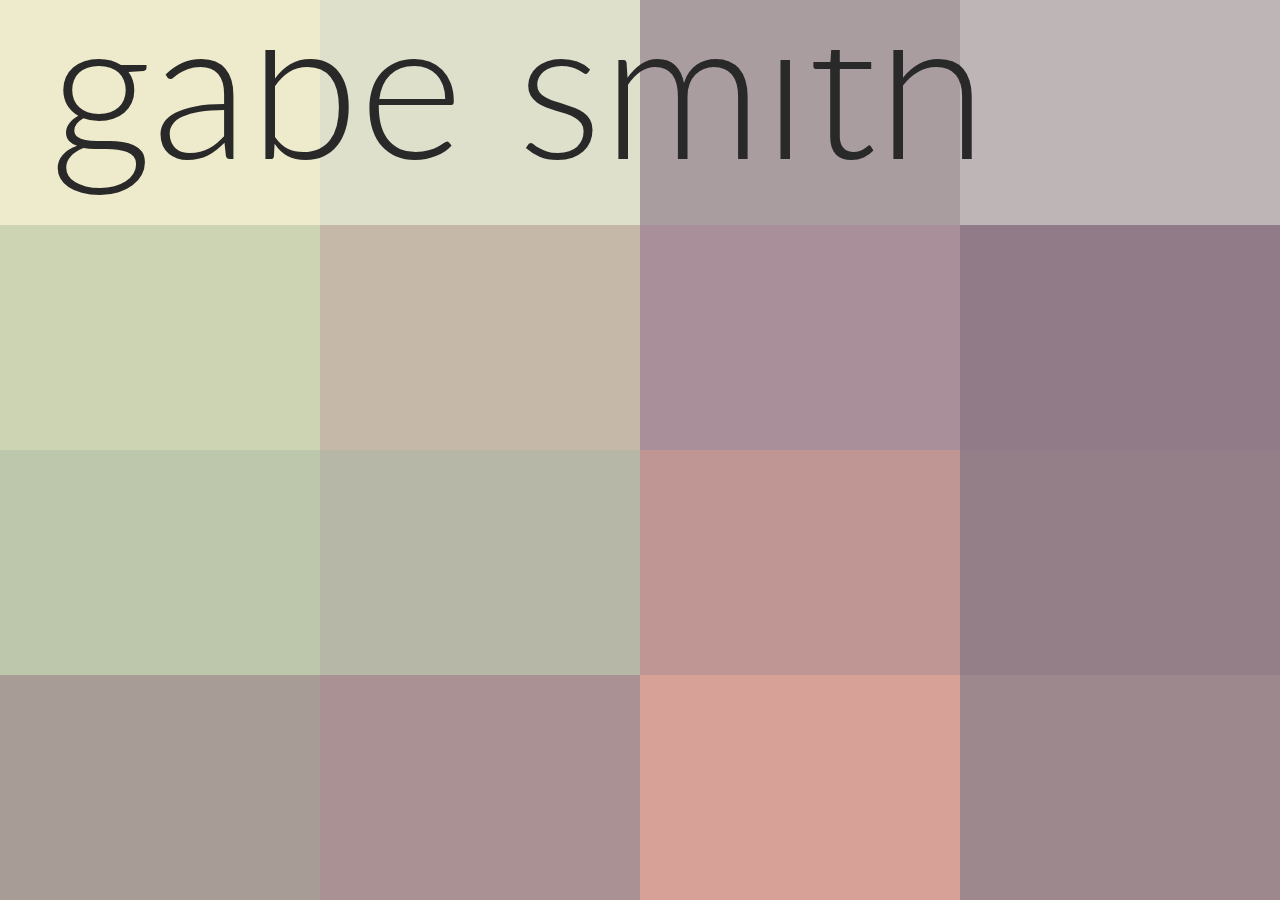
<file: index.html>
<!DOCTYPE html>
<html lang='en'>
  <head>
    <title>sgtFloyd.com</title>
    <meta content='text/html;charset=UTF-8' http-equiv='Content-Type'>
    <meta content='' name='description'>
    <link href='/favicon.ico' rel='shortcut icon'>
    <link href='/icons/favicon-32x32.png' rel='icon' sizes='32x32' type='image/png'>
    <link href='/icons/favicon-16x16.png' rel='icon' sizes='16x16' type='image/png'>
    <link href='/icons/apple-touch-icon.png' rel='apple-touch-icon' sizes='180x180'>
    <link href='/icons/site.webmanifest' rel='manifest'>
    <link color='#292929' href='/icons/safari-pinned-tab.svg' rel='mask-icon'>
    <meta content='#00aba9' name='msapplication-TileColor'>
    <meta content='/icons/browserconfig.xml' name='msapplication-config'>
    <meta content='#f8f8f8' name='theme-color'>
    <link href='https://fonts.googleapis.com/css?family=Lato:300' rel='stylesheet' type='text/css'>
    <link href='https://use.fontawesome.com/releases/v5.0.1/css/all.css' rel='stylesheet' type='text/css'>
    <link href='style.css' rel='stylesheet' type='text/css'>
    <script>
      (function(i,s,o,g,r,a,m){i['GoogleAnalyticsObject']=r;i[r]=i[r]||function(){
      (i[r].q=i[r].q||[]).push(arguments)},i[r].l=1*new Date();a=s.createElement(o),
      m=s.getElementsByTagName(o)[0];a.async=1;a.src=g;m.parentNode.insertBefore(a,m)
      })(window,document,'script','//www.google-analytics.com/analytics.js','ga');
      ga('create','UA-35181758-1', 'auto');ga('send','pageview');
    </script>
  </head>
  <body>
    <div class='background'>
      <div class='row'>
        <div class='cell' style='background-color: #eeebcc'></div>
        <div class='cell' style='background-color: #dee0cb'></div>
        <div class='cell' style='background-color: #a99d9f'></div>
        <div class='cell' style='background-color: #beb5b6'></div>
      </div>
      <div class='row'>
        <div class='cell' style='background-color: #cdd4b3'></div>
        <div class='cell' style='background-color: #c5b8a8'></div>
        <div class='cell' style='background-color: #a98f9a'></div>
        <div class='cell' style='background-color: #917b88'></div>
      </div>
      <div class='row'>
        <div class='cell' style='background-color: #bdc7ac'></div>
        <div class='cell' style='background-color: #b6b7a7'></div>
        <div class='cell' style='background-color: #bf9694'></div>
        <div class='cell' style='background-color: #947f88'></div>
      </div>
      <div class='row'>
        <div class='cell' style='background-color: #a79c96'></div>
        <div class='cell' style='background-color: #aa9194'></div>
        <div class='cell' style='background-color: #d7a197'></div>
        <div class='cell' style='background-color: #9d888d'></div>
      </div>
    </div>
    <div class='inner'>
      <div class='title'>gabe smith</div>
    </div>
  </body>
</html>
</file>
<file: style.css>
html, body {
  height: 100%;
  margin: 0;
  padding: 0;
  width: 100%; }

body {
  color: #292929;
  font-family: "Lato", sans-serif;
  font-size: 200px;
  font-weight: 300; }

.background {
  display: flex;
  flex-direction: column;
  height: 100%;
  position: fixed;
  width: 100%;
  z-index: -1; }

.row {
  display: flex;
  flex-direction: row;
  height: 25%; }

.cell {
  width: 25%; }

.inner {
  display: inline-block;
  margin: 0.25em 0 0 0.25em;
  overflow: hidden;
  white-space: nowrap; }

.title {
  margin-top: -0.44em; }

.links {
  font-size: 0.25em;
  margin: 0 0 0 2.5em; }

.link {
  color: #292929;
  display: block;
  text-decoration: none; }
  .link:active .text, .link:hover .text {
    text-decoration: underline; }
  .link:active .icon, .link:hover .icon {
    opacity: 1; }

.icon {
  opacity: 0.8;
  padding-right: 0.1em; }

/*# sourceMappingURL=style.css.map */
</file>
